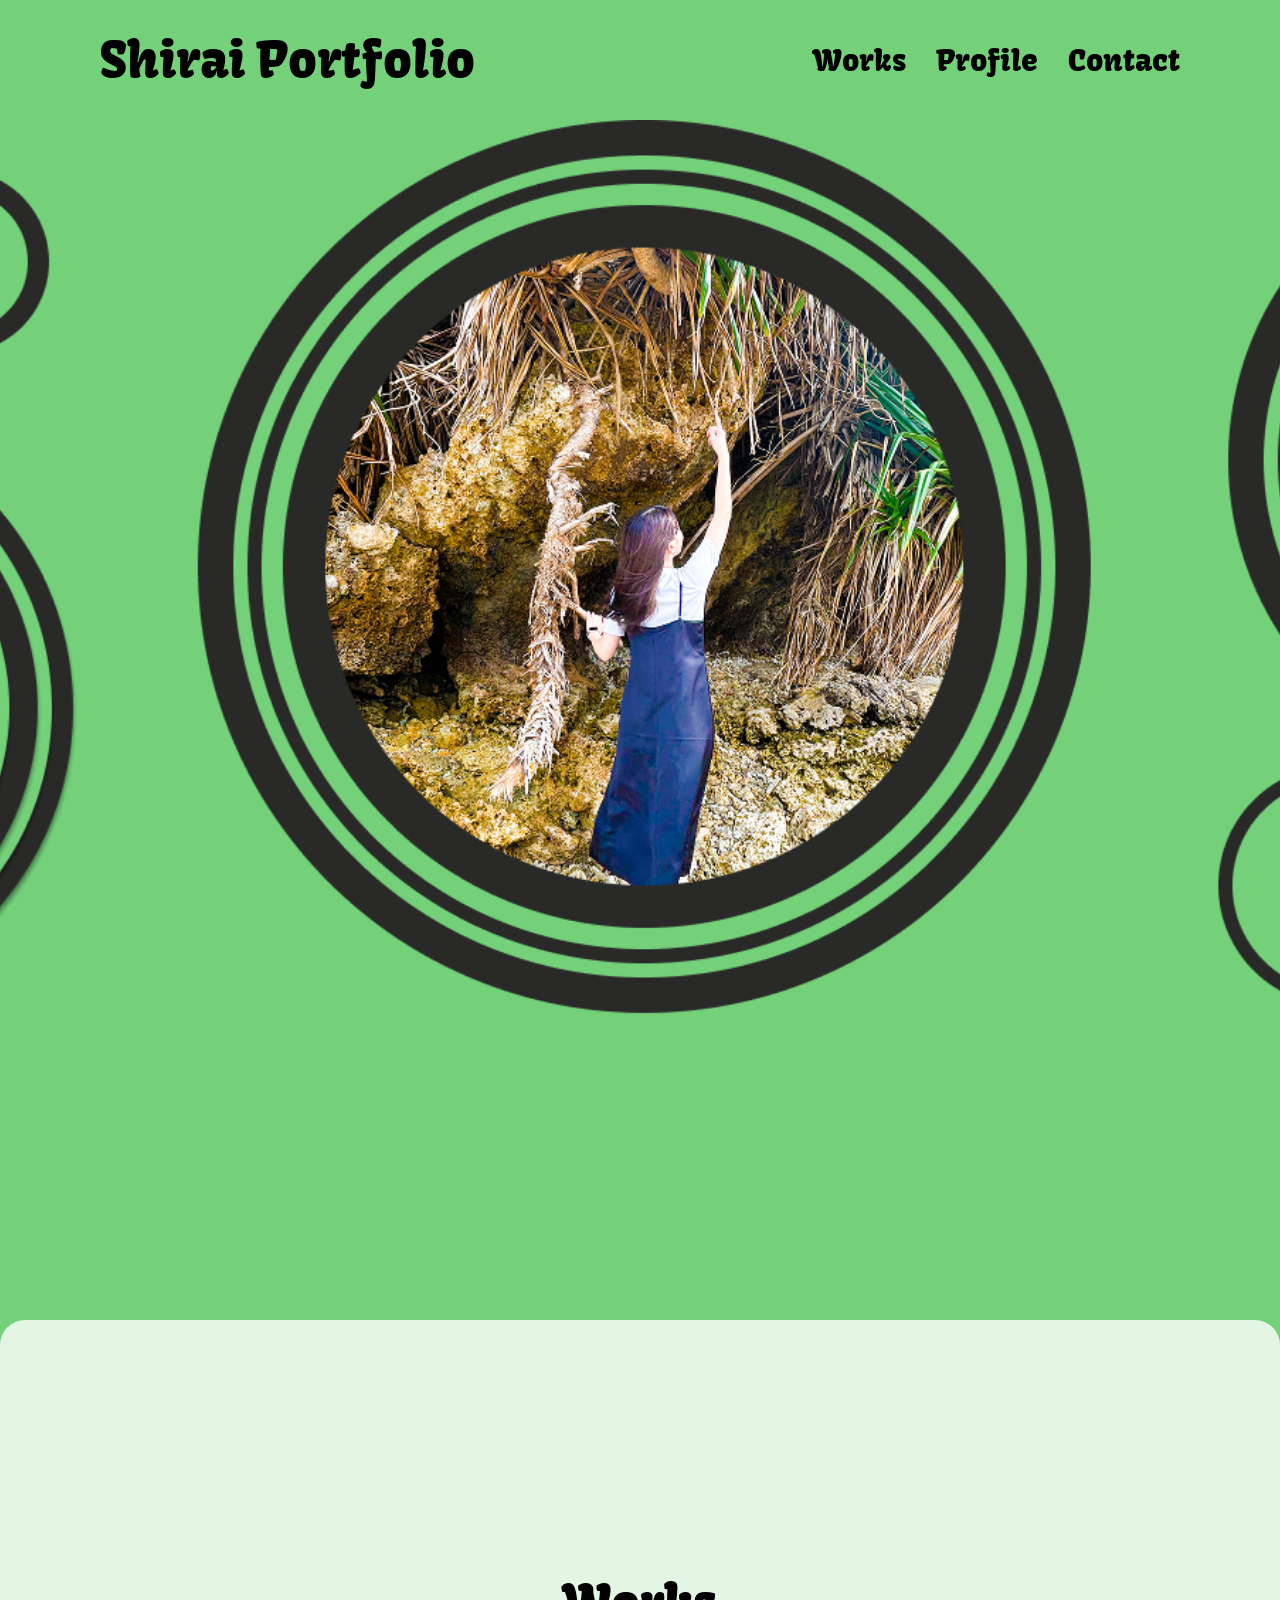
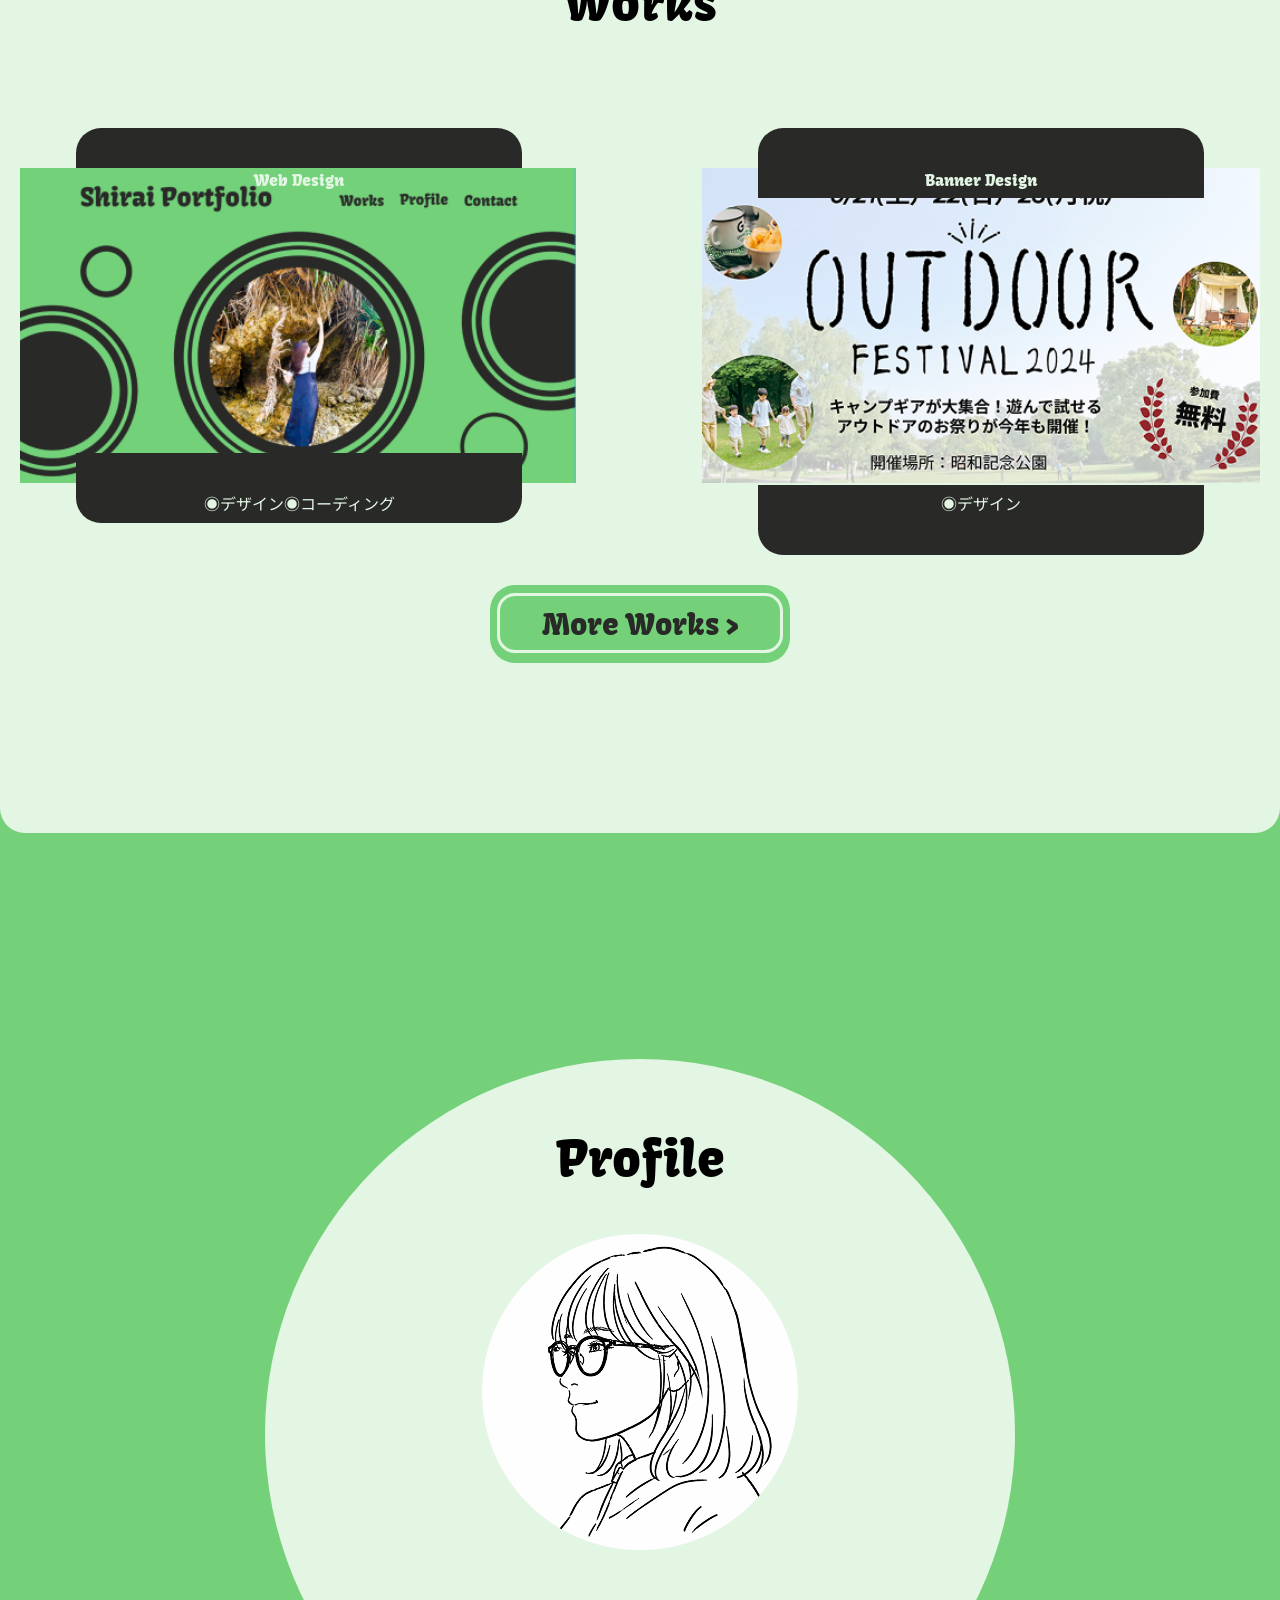
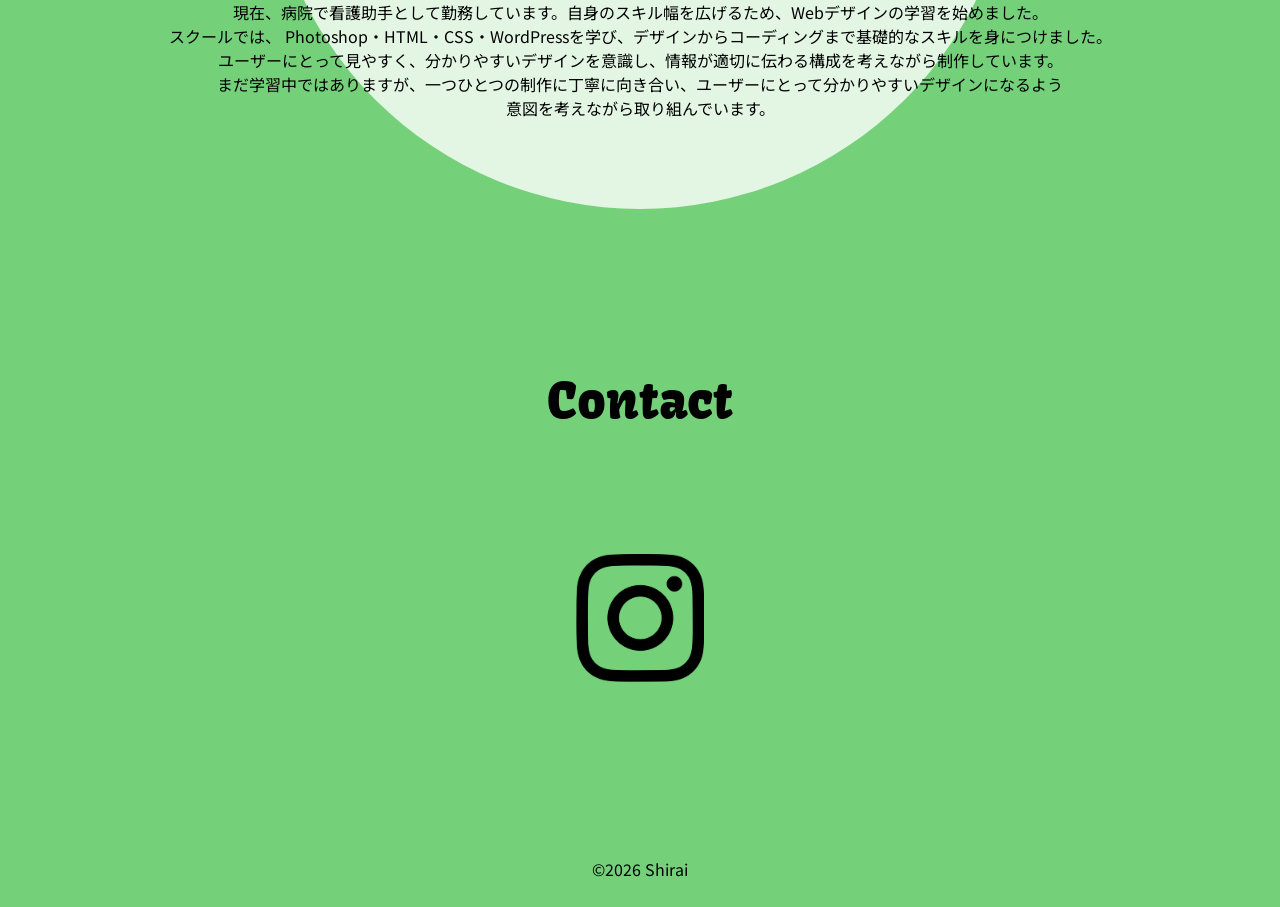
<file: shirai_portfolio/index.html>
<!DOCTYPE html>
<html lang="jp">
<head>
    <meta charset="UTF-8">
    <meta name="viewport" content="width=device-width, initial-scale=1.0">
    <title>Shirai Portfolio</title>
    <meta name="description" content="Shirai の紹介サイトです。">
    <link rel="stylesheet" href="reset.css">
    <link rel="stylesheet" href="style.css">
    <link rel="preconnect" href="https://fonts.googleapis.com">
<link rel="preconnect" href="https://fonts.gstatic.com" crossorigin>
<link href="https://fonts.googleapis.com/css2?family=Kosugi+Maru&family=Noto+Sans+JP:wght@100..900&display=swap" rel="stylesheet">
<link rel="preconnect" href="https://fonts.googleapis.com">
<link rel="preconnect" href="https://fonts.gstatic.com" crossorigin>
<link href="https://fonts.googleapis.com/css2?family=Kavoon&family=Kosugi+Maru&family=Noto+Sans+JP:wght@100..900&display=swap" rel="stylesheet">
</head>
<body>
    <header>
        <div class="header__wrapper inner__wrapper">
          <h1>
            <a href="index.html">Shirai Portfolio</a>
          </h1>
    <nav class="nav">
        <ul>
            <li><a href="#works">Works</a></li>
            <li><a href="#profile">Profile</a></li>
            <li><a href="#contact">Contact</a></li>
        </ul>
    </nav>
        </div>
    </header>
    <main>
     <div class="mv_wrapper"></div>
     <section class="works_bg" id="works">
        <h2 class="fontsize_h2">Works</h2>
         <div class="works_container">
           <div class="works-img__wrapper">
             <h3 class="works_name">Web Design</h3>
             <div class="works_box">
               <img class="works_img" src="image/Works_img01.png" alt="ポートフォリオの画像">
           </div>
                 <p class="works_text">◉デザイン◉コーディング</p>
           </div>
         <div class="works-img__wrapper">
           <h3 class="works_name works_name--second">Banner Design</h3>
           <div class="works_box">
             <img class="banner_img" src="image/Banner_img01(1).png" alt="アウトドアのバナー画像">
               <p class="works_text">◉デザイン</p>
         </div>
        </div>
       </div>
    <div class="button_container">
       <div class="works_button">
         <a href="works.html" class="button">
            More Works >
         </a>
       </div>
    </div>
     </section>
        <section class="profile_color" id="profile">
        <div class="profile_wrapper">
        <h2 class="profile_fontsize">Profile</h2>
        <div class="about_img">
            <img src="image/About_img01.png" alt="プロフィール画像">
        </div>
        <p class="profile_text">現在、病院で看護助手として勤務しています。自身のスキル幅を広げるため、Webデザインの学習を始めました。<br>
スクールでは、 Photoshop・HTML・CSS・WordPressを学び、デザインからコーディングまで基礎的なスキルを身につけました。<br>
ユーザーにとって見やすく、分かりやすいデザインを意識し、情報が適切に伝わる構成を考えながら制作しています。<br>
まだ学習中ではありますが、一つひとつの制作に丁寧に向き合い、ユーザーにとって分かりやすいデザインになるよう<br>
意図を考えながら取り組んでいます。</p>
        </div>
        </section>
    <section id="contact">
      <h2 class="fontsize_h2">Contact</h2>
        <img class="insta_img" src="image/Insta.png" alt="インスタのロゴ">
    </section>
    </main>
    <footer>
        <P class="footer_item">&copy;2026 Shirai</P>
    </footer>
</body>
</html>
</file>
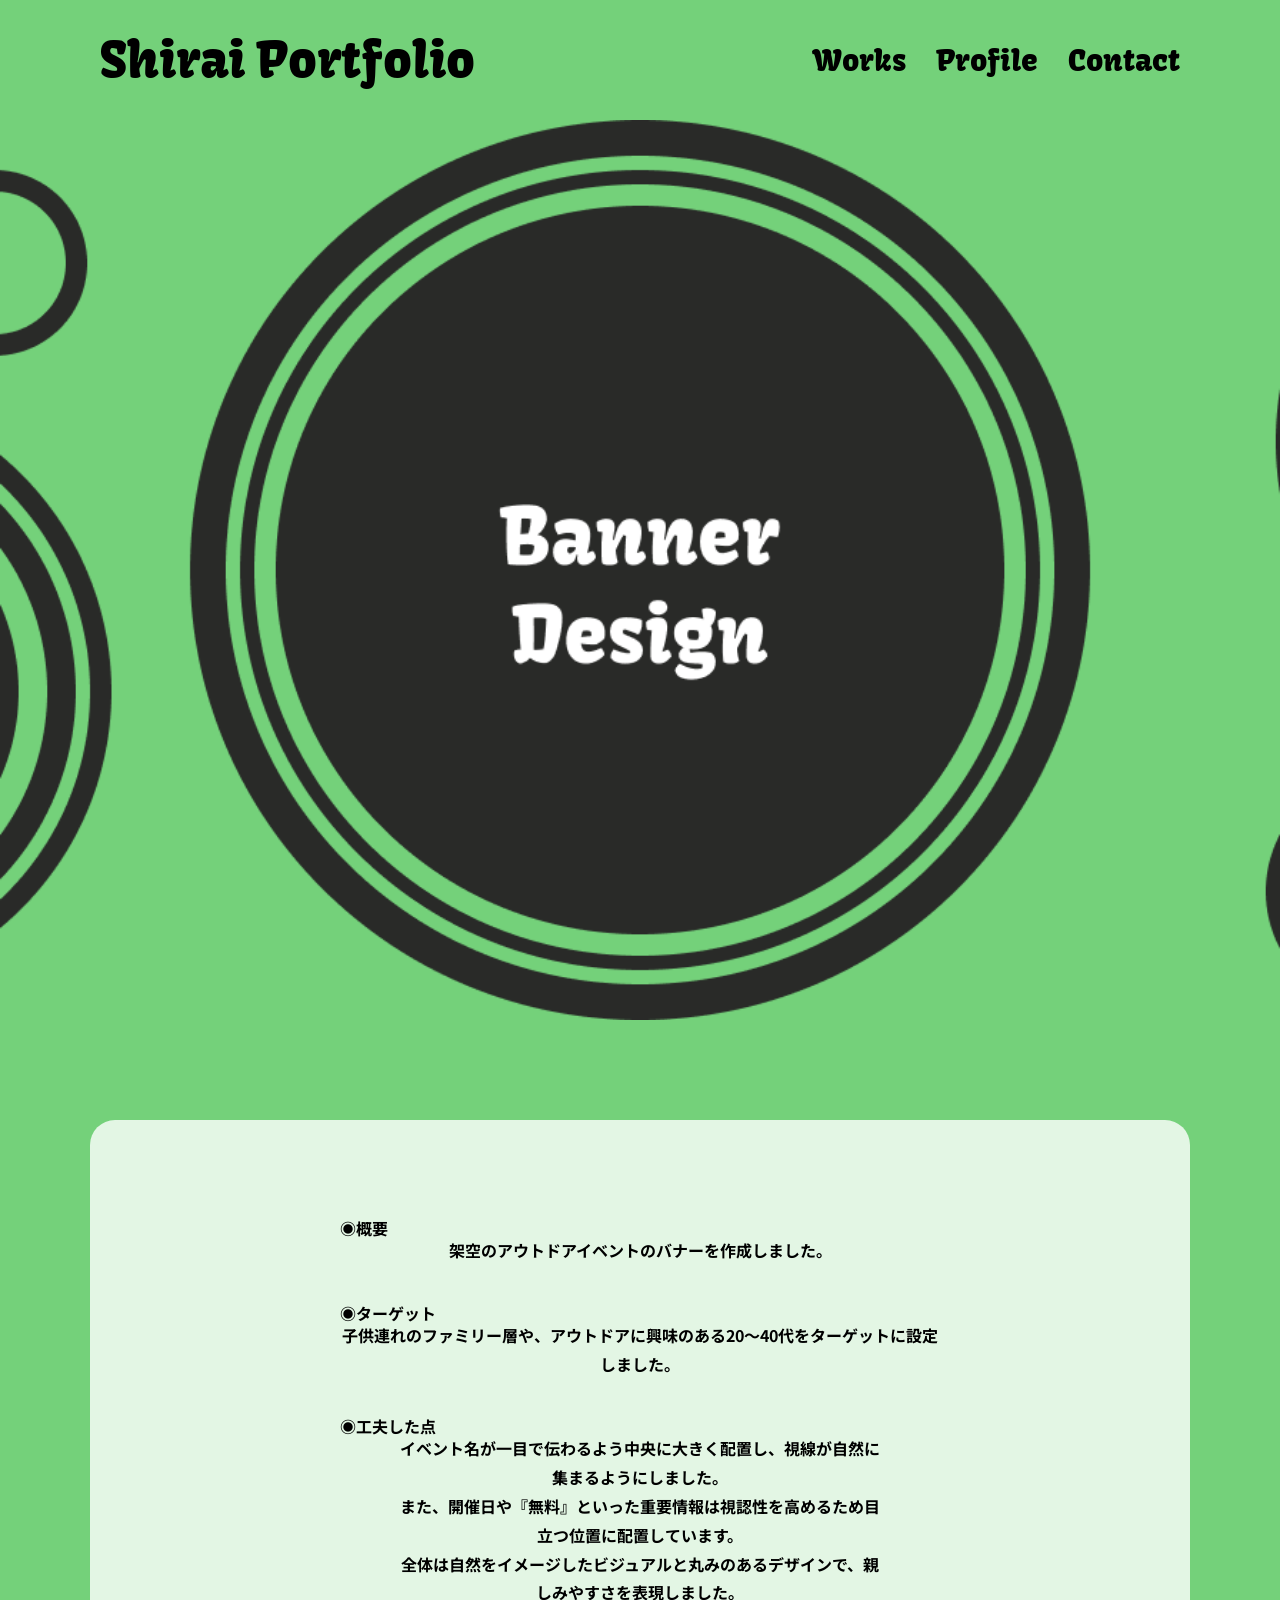
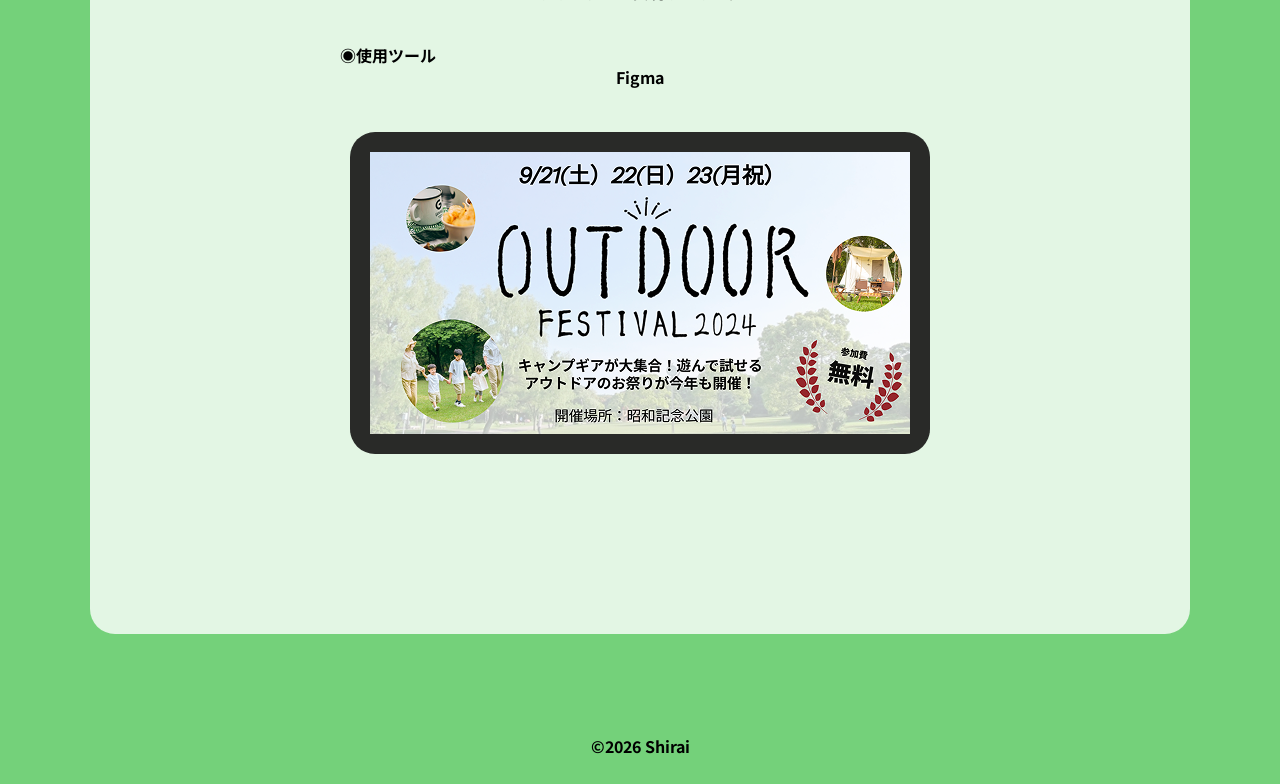
<file: shirai_portfolio/banner_outdoor.html>
<!DOCTYPE html>
<html lang="jp">
<head>
    <meta charset="UTF-8">
    <meta name="viewport" content="width=device-width, initial-scale=1.0">
    <title>Shirai Portfolio</title>
    <meta name="description" content="Shirai の紹介サイトです。">
    <link rel="stylesheet" href="reset.css">
    <link rel="stylesheet" href="style.css">
    <link rel="stylesheet" href="works.css">
    <link rel="stylesheet" href="banner_outdoor.css">
    <link rel="preconnect" href="https://fonts.googleapis.com">
<link rel="preconnect" href="https://fonts.gstatic.com" crossorigin>
<link href="https://fonts.googleapis.com/css2?family=Kosugi+Maru&family=Noto+Sans+JP:wght@100..900&display=swap" rel="stylesheet">
<link rel="preconnect" href="https://fonts.googleapis.com">
<link rel="preconnect" href="https://fonts.gstatic.com" crossorigin>
<link href="https://fonts.googleapis.com/css2?family=Kavoon&family=Kosugi+Maru&family=Noto+Sans+JP:wght@100..900&display=swap" rel="stylesheet">
</head>
<body>
    <header>
        <div class="header__wrapper inner__wrapper">
          <h1>
            <a href="index.html">Shirai Portfolio</a>
          </h1>
    <nav class="nav">
        <ul>
            <li><a href="works.html">Works</a></li>
            <li><a href="#profile">Profile</a></li>
            <li><a href="#contact">Contact</a></li>
        </ul>
    </nav>
        </div>
    </header>
  <main>
    <div class="mv3_wrapper"></div>
<div class="works_outdoor_bg">
<section class="works_detail">
<div class="works_item">
  <h5>◉概要</h5>
     <p>架空のアウトドアイベントのバナーを作成しました。</p>
</div>
<div class="works_item">
  <h5>◉ターゲット</h5>
     <p>子供連れのファミリー層や、アウトドアに興味のある20〜40代をターゲットに設定しました。</p>
</div>
<div class="works_item">
  <h5>◉工夫した点</h5>
     <p>イベント名が一目で伝わるよう中央に大きく配置し、視線が自然に<br>集まるようにしました。<br>
また、開催日や『無料』といった重要情報は視認性を高めるため目<br>立つ位置に配置しています。<br>
全体は自然をイメージしたビジュアルと丸みのあるデザインで、親<br>しみやすさを表現しました。</p>
</div>
<div class="works_item">
  <h5>◉使用ツール</h5>
    <p>Figma</p>
</div>
<div class="outdour_banner">
    <img src="image/Banner _img01.png" alt="アウトドアイベントの画像">
</div>
</section>
</div>
</main>
    <footer>
        <P class="footer_item">&copy;2026 Shirai</P>
    </footer>
</body>
</html>
</file>
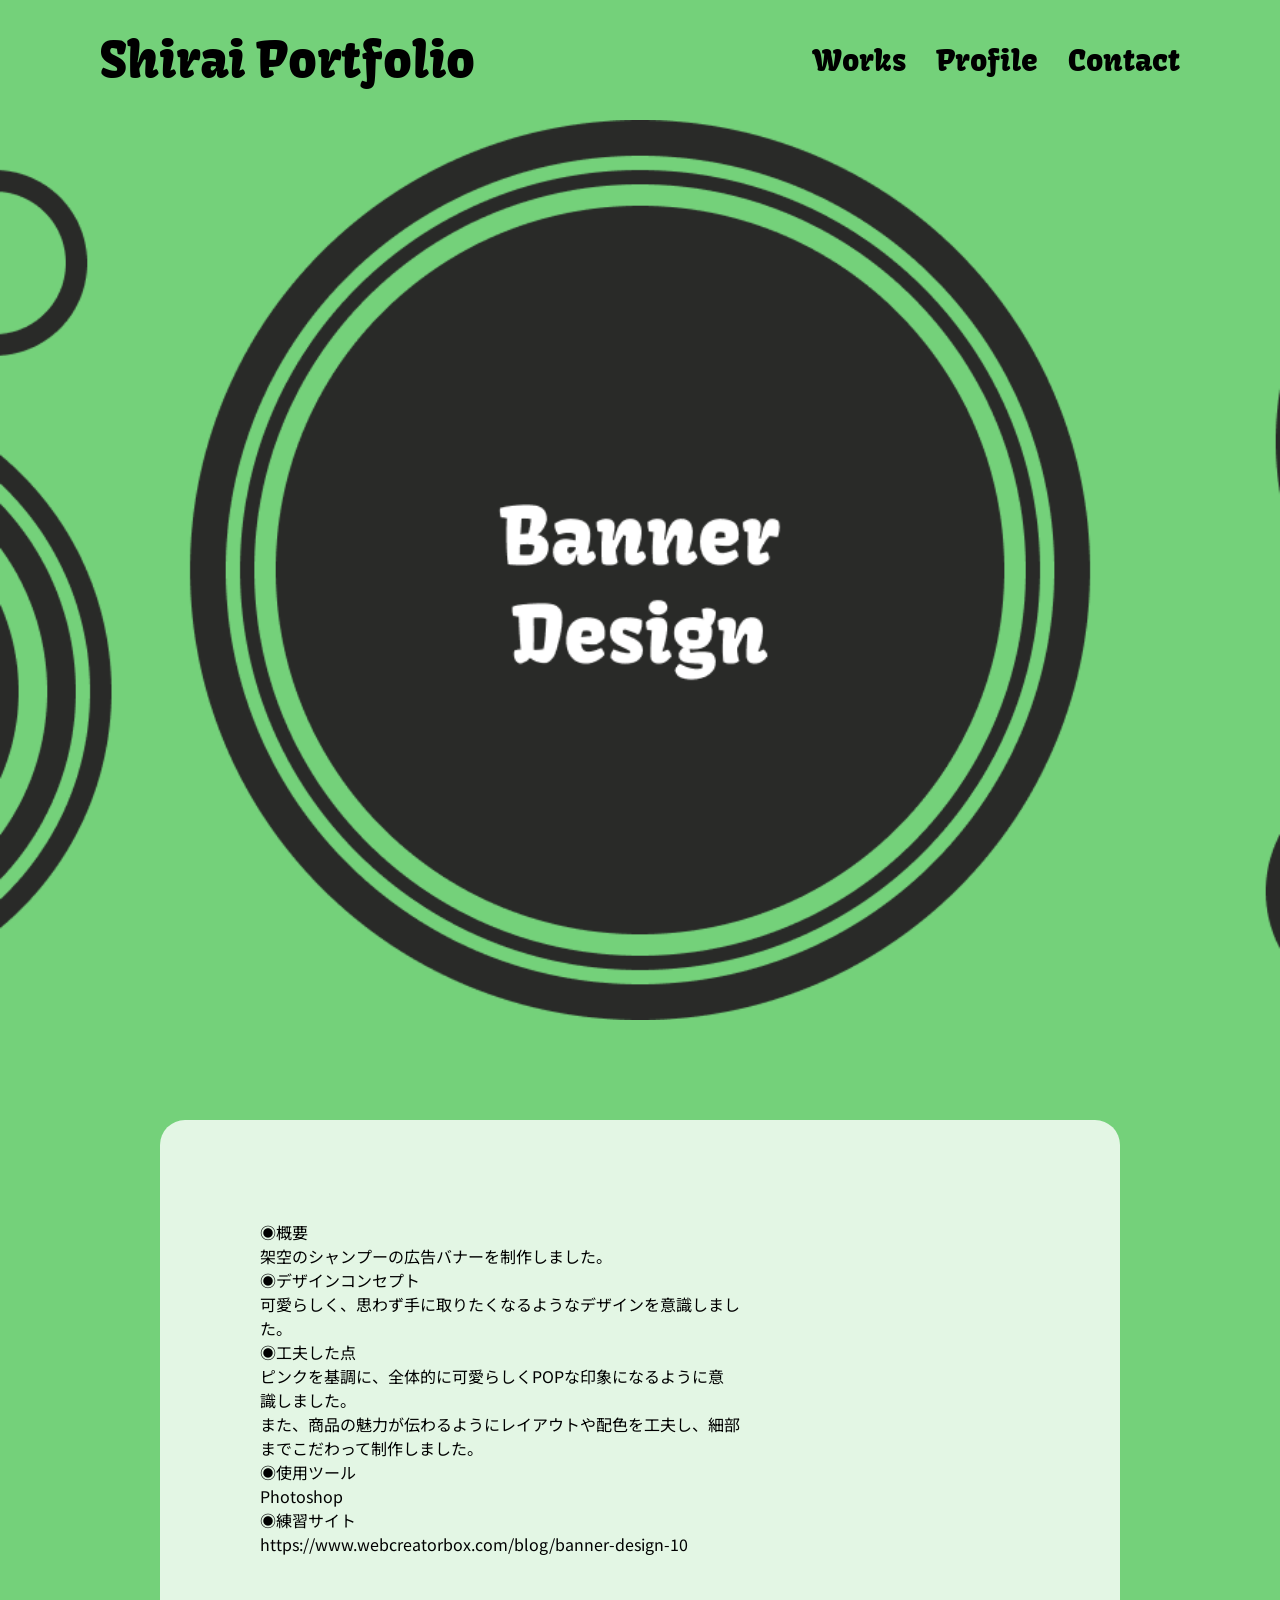
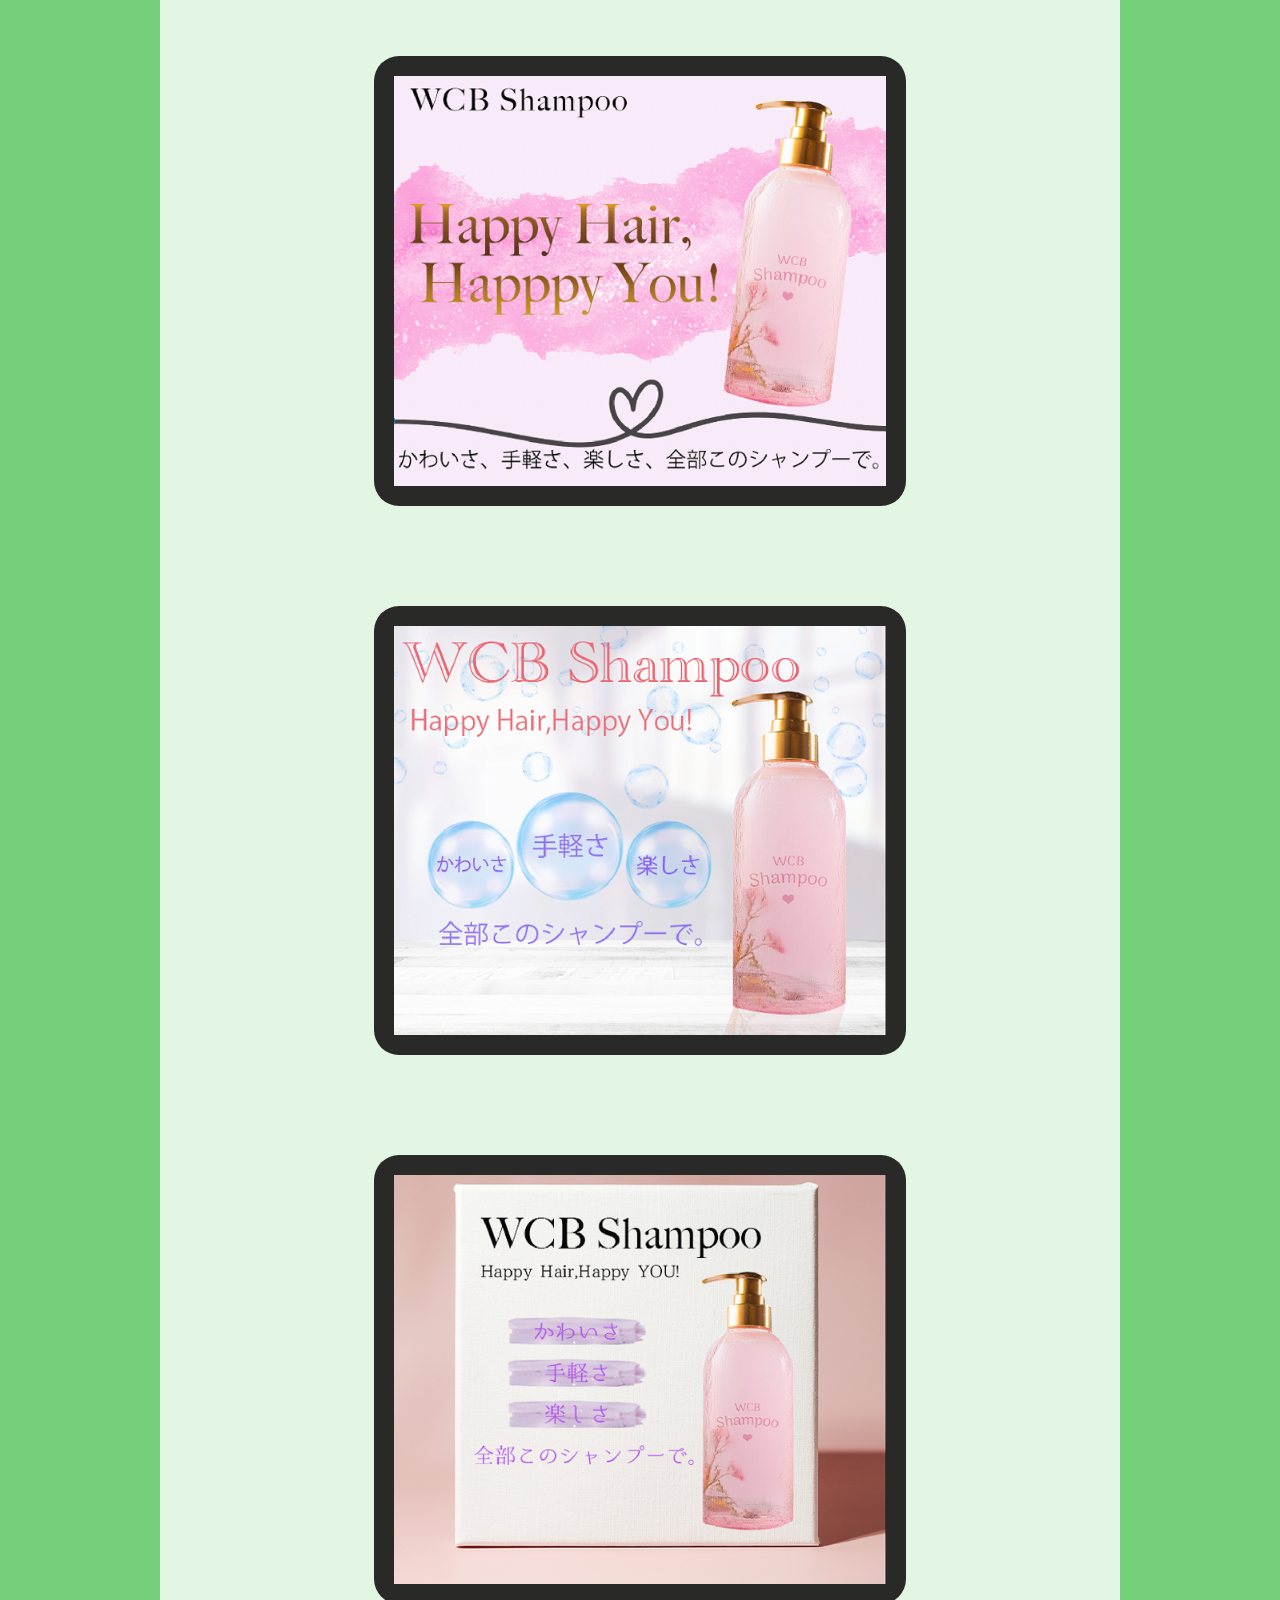
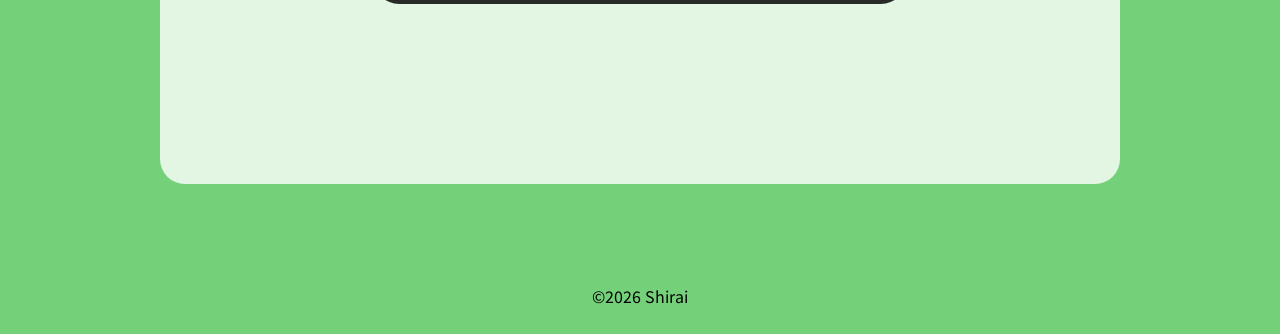
<file: shirai_portfolio/banner_shampoo.html>
<!DOCTYPE html>
<html lang="jp">
<head>
    <meta charset="UTF-8">
    <meta name="viewport" content="width=device-width, initial-scale=1.0">
    <title>Shirai Portfolio</title>
    <meta name="description" content="Shirai の紹介サイトです。">
    <link rel="stylesheet" href="reset.css">
    <link rel="stylesheet" href="style.css">
    <link rel="stylesheet" href="banner_choco.css">
    <link rel="stylesheet" href="banner_shampoo.css">
    <link rel="preconnect" href="https://fonts.googleapis.com">
<link rel="preconnect" href="https://fonts.gstatic.com" crossorigin>
<link href="https://fonts.googleapis.com/css2?family=Kosugi+Maru&family=Noto+Sans+JP:wght@100..900&display=swap" rel="stylesheet">
<link rel="preconnect" href="https://fonts.googleapis.com">
<link rel="preconnect" href="https://fonts.gstatic.com" crossorigin>
<link href="https://fonts.googleapis.com/css2?family=Kavoon&family=Kosugi+Maru&family=Noto+Sans+JP:wght@100..900&display=swap" rel="stylesheet">
</head>
<body>
    <header>
        <div class="header__wrapper inner__wrapper">
          <h1>
            <a href="index.html">Shirai Portfolio</a>
          </h1>
    <nav class="nav">
        <ul>
            <li><a href="works.html">Works</a></li>
            <li><a href="#profile">Profile</a></li>
            <li><a href="#contact">Contact</a></li>
        </ul>
    </nav>
        </div>
    </header>
    <main>
        <div class="mv5_wrapper"></div>
<div class="works_us_bg">
<section class="works_detail">
    <div class="works_item">
        <p>◉︎概要</p>
        <p>架空のシャンプーの広告バナーを制作しました。</p>
        <p>◉デザインコンセプト</p>
        <p>可愛らしく、思わず手に取りたくなるようなデザインを意識しまし<br>た。</p>
        <p>◉工夫した点</p>
        <p>ピンクを基調に、全体的に可愛らしくPOPな印象になるように意<br>識しました。<br>
また、商品の魅力が伝わるようにレイアウトや配色を工夫し、細部<br>までこだわって制作しました。</p> 
        <P>◉使用ツール</P>
        <p>Photoshop</p>  
        <P>◉練習サイト</P>
        <p>https://www.webcreatorbox.com/blog/banner-design-10</p>
    </div>
<div class="banner_choco_box">
    <div class="shampoo_banner_bg">
        <img class="shampoo_img" src="image/banner_03(1).png" alt="シャンプーバナー（１）の画像">
    </div>
    <div class="shampoo_banner_bg">
        <img class="shampoo_img" src="image/banner_03(2).png" alt="シャンプーバナー（2）の画像">
    </div>   
    <div class="shampoo_banner_bg">
        <img class="shampoo_img" src="image/banner_03(3).png" alt="シャンプーバナー（３）の画像">
    </div>
</div>
</section>
</div>
    </main>
    <footer>
        <P class="footer_item">&copy;2026 Shirai</P>
    </footer>
</body>
</html>
</file>
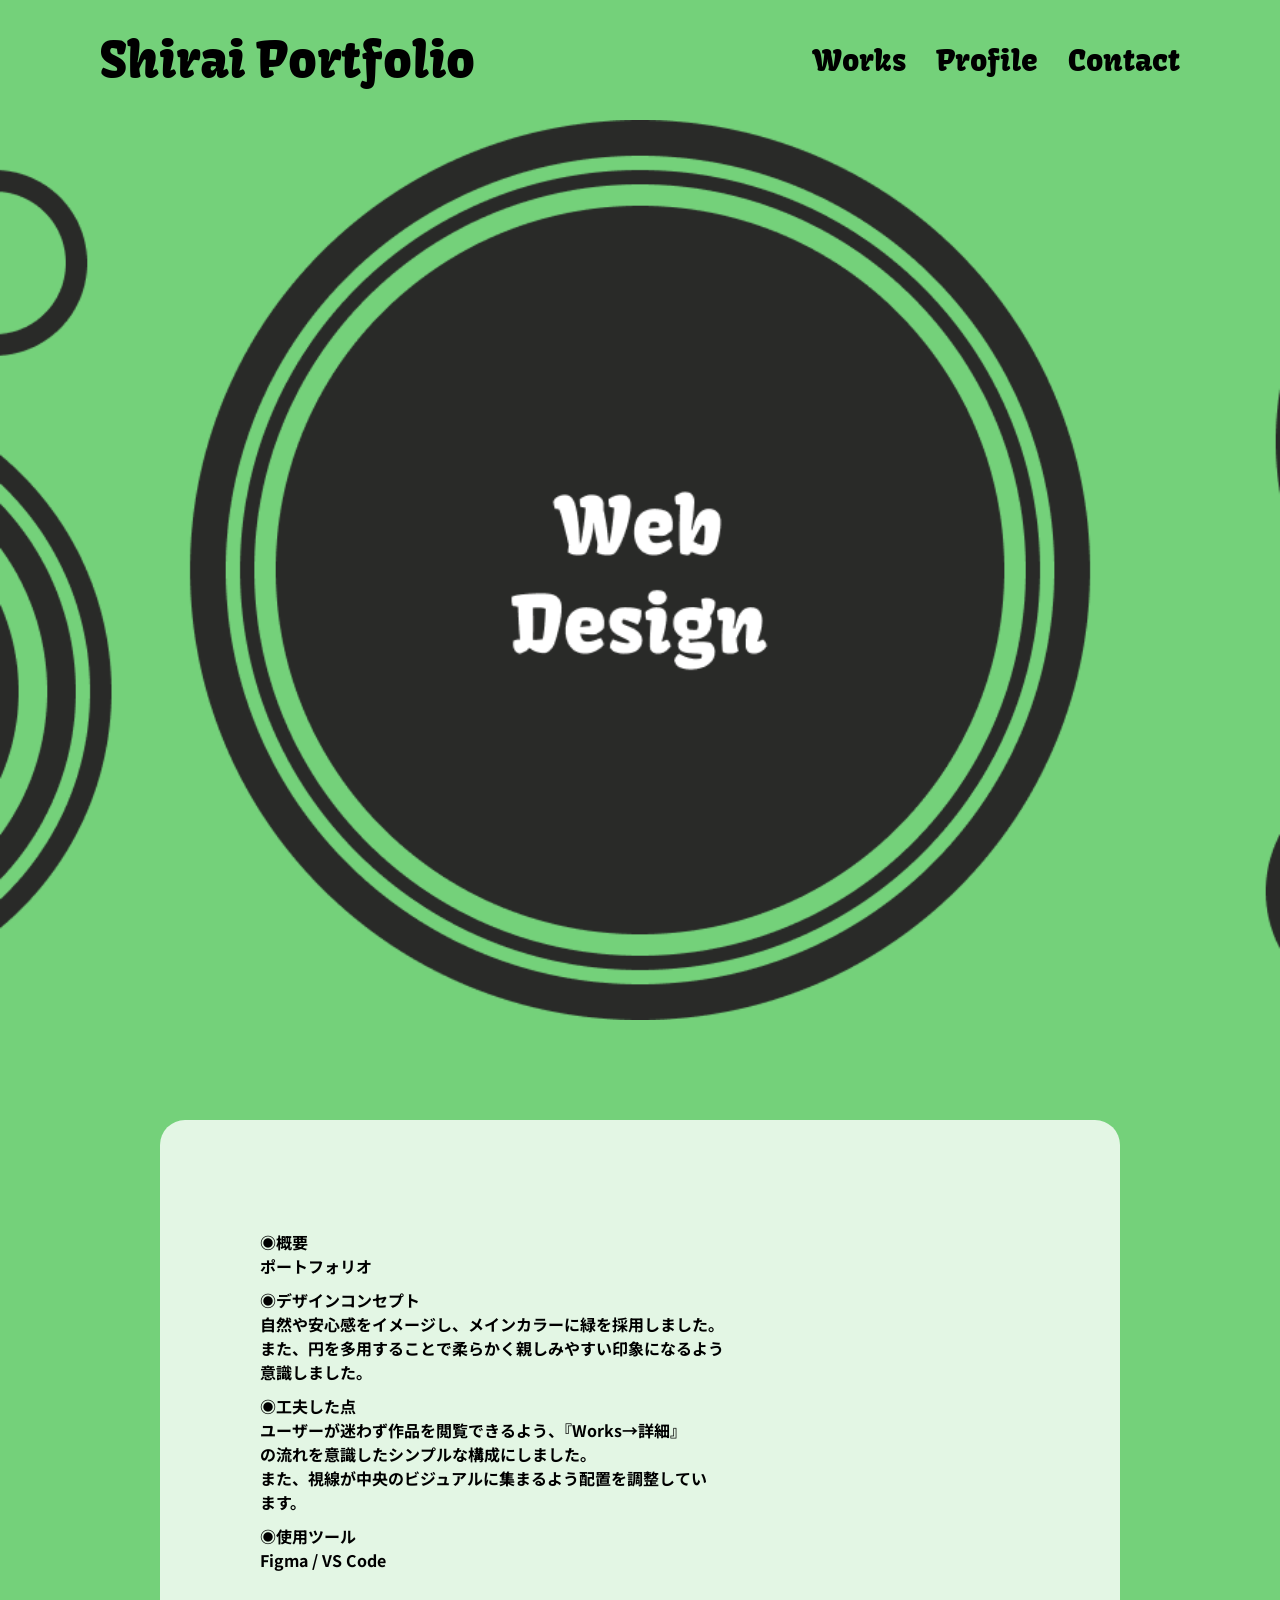
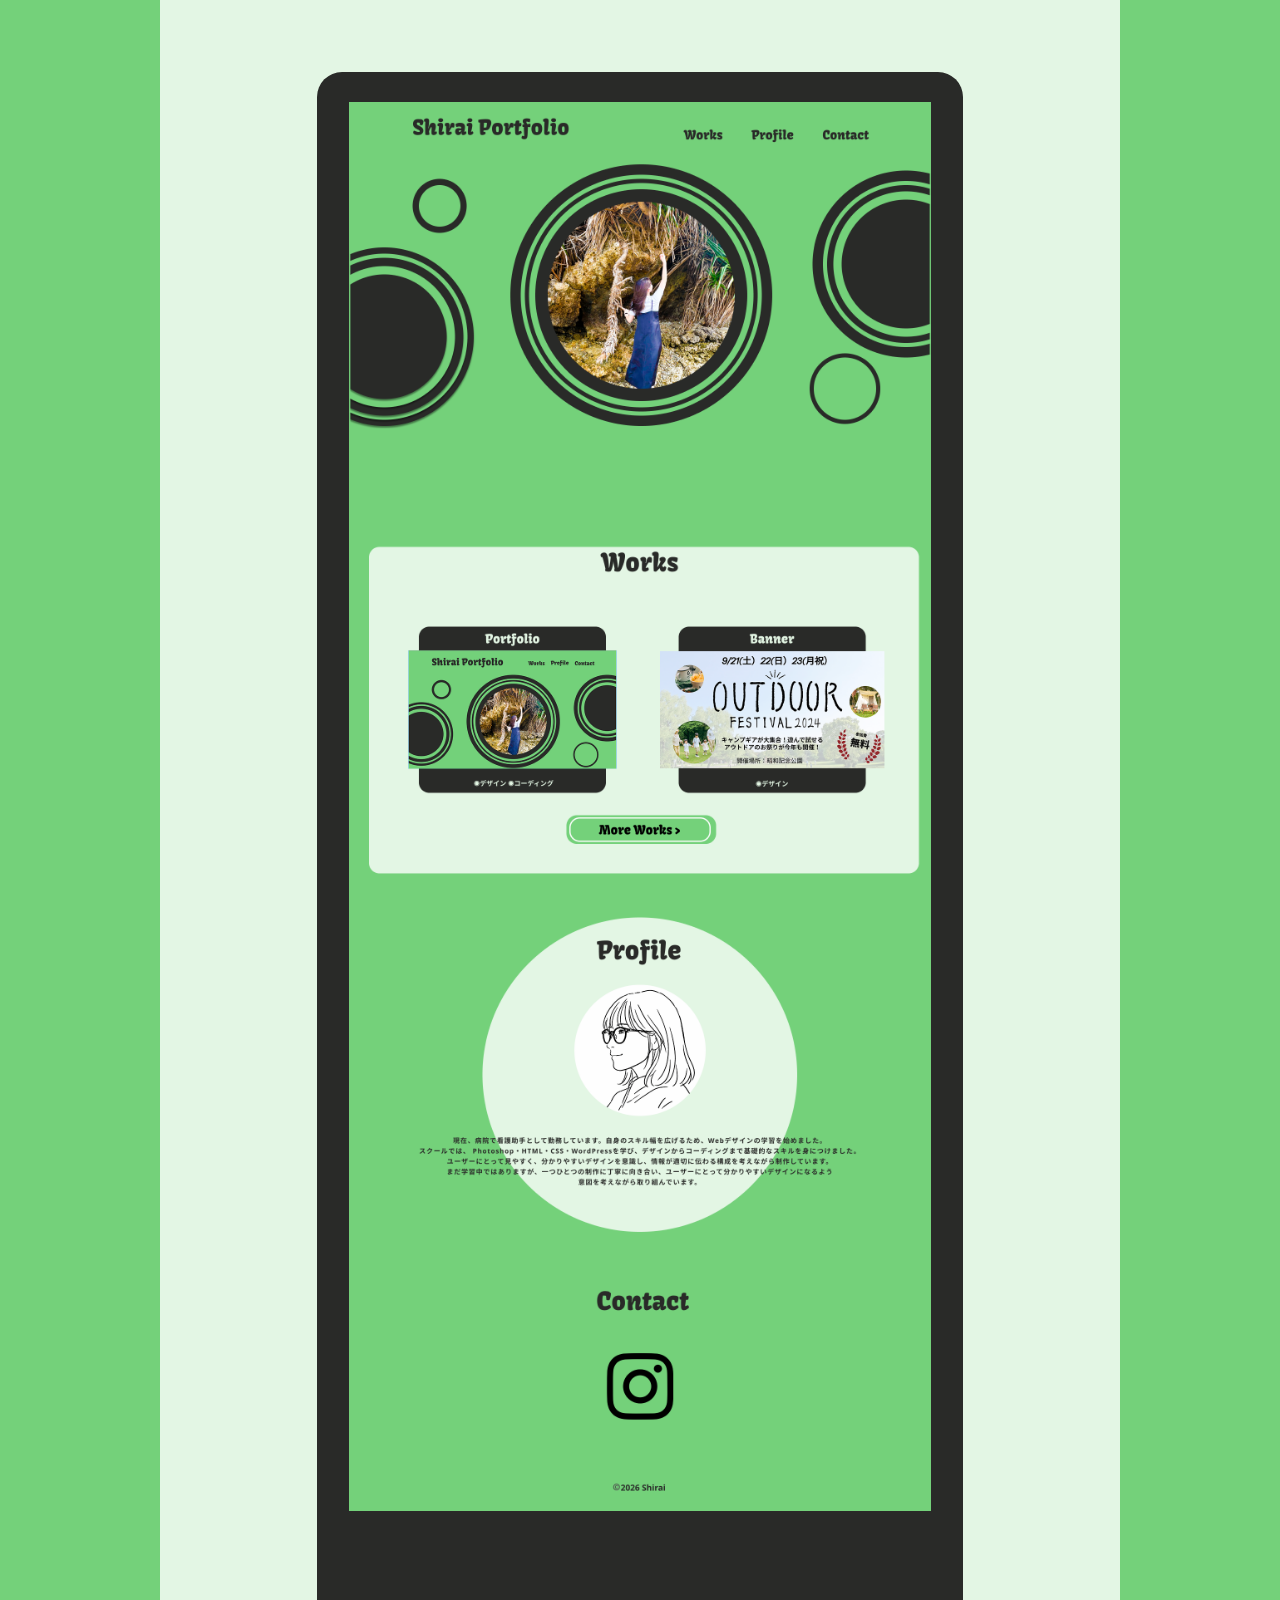
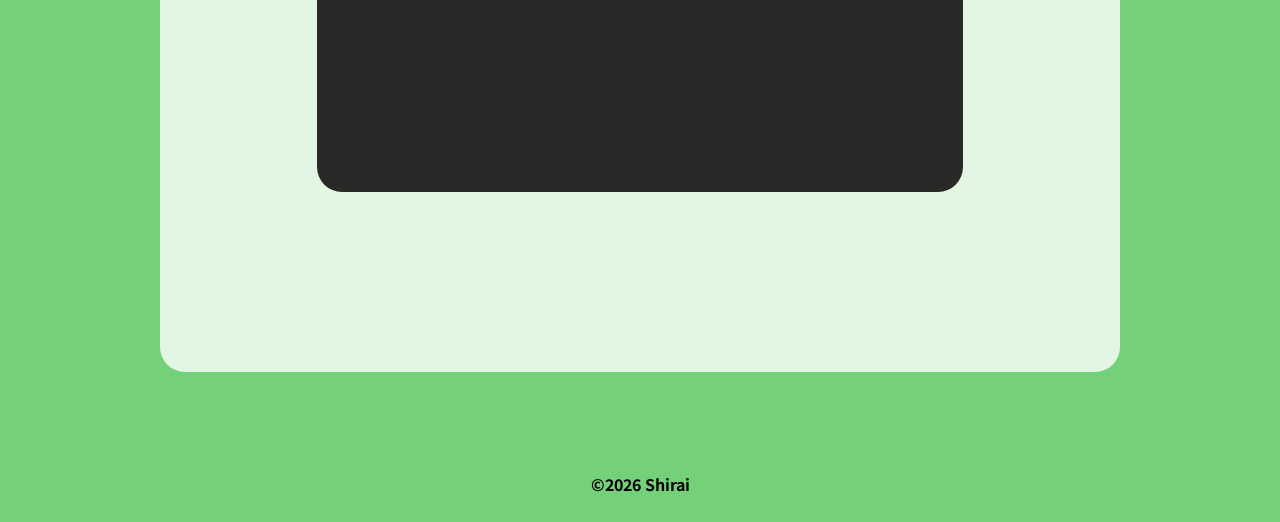
<file: shirai_portfolio/web_portfolio.html>
<!DOCTYPE html>
<html lang="jp">
<head>
    <meta charset="UTF-8">
    <meta name="viewport" content="width=device-width, initial-scale=1.0">
    <title>Shirai Portfolio</title>
    <meta name="description" content="Shirai の紹介サイトです。">
    <link rel="stylesheet" href="reset.css">
    <link rel="stylesheet" href="style.css">
    <link rel="stylesheet" href="banner_outdoor.css">
    <link rel="stylesheet" href="web_su.css">
    <link rel="stylesheet" href="web_portfolio.css">
    <link rel="preconnect" href="https://fonts.googleapis.com">
<link rel="preconnect" href="https://fonts.gstatic.com" crossorigin>
<link href="https://fonts.googleapis.com/css2?family=Kosugi+Maru&family=Noto+Sans+JP:wght@100..900&display=swap" rel="stylesheet">
<link rel="preconnect" href="https://fonts.googleapis.com">
<link rel="preconnect" href="https://fonts.gstatic.com" crossorigin>
<link href="https://fonts.googleapis.com/css2?family=Kavoon&family=Kosugi+Maru&family=Noto+Sans+JP:wght@100..900&display=swap" rel="stylesheet">
</head>
<body>
    <header>
        <div class="header__wrapper inner__wrapper">
          <h1>
            <a href="index.html">Shirai Portfolio</a>
          </h1>
    <nav class="nav">
        <ul>
            <li><a href="works.html">Works</a></li>
            <li><a href="#profile">Profile</a></li>
            <li><a href="#contact">Contact</a></li>
        </ul>
    </nav>
        </div>
    </header>
    <main>
     <div class="mv4_wrapper"></div>
<!-- <div class="works_us_bg"> -->
 <section class="works_pf_bg">
  <div class="web_item">
    <p class="works_font">◉概要</p>
    <p>ポートフォリオ</p>
 <!--  </div>
  <div class="web_item"> -->
    <p class="works_font">◉デザインコンセプト</p>
    <p>自然や安心感をイメージし、メインカラーに緑を採用しました。<br>
       また、円を多用することで柔らかく親しみやすい印象になるよう<br>
       意識しました。</p>
  <!-- <div class="web_item"> -->
    <p class="works_font">◉工夫した点</p>
    <p>ユーザーが迷わず作品を閲覧できるよう、『Works→詳細』<br>
       の流れを意識したシンプルな構成にしました。<br>
       また、視線が中央のビジュアルに集まるよう配置を調整してい<br>
       ます。</p>
 <!--  </div>
  <div class="web_item"> -->
    <p class="works_font">◉使用ツール</p>
    <p>Figma / VS Code</p>
  </div>
 <div class="works_web_bg">
    <img class="portfolio_img" src="image/Works_img_pf.png" alt="ポートフォリオの画像">
  </div>
 </section>
 </main>
    <footer>
        <P class="footer_item">&copy;2026 Shirai</P>
    </footer>
</body>
</html>
</file>
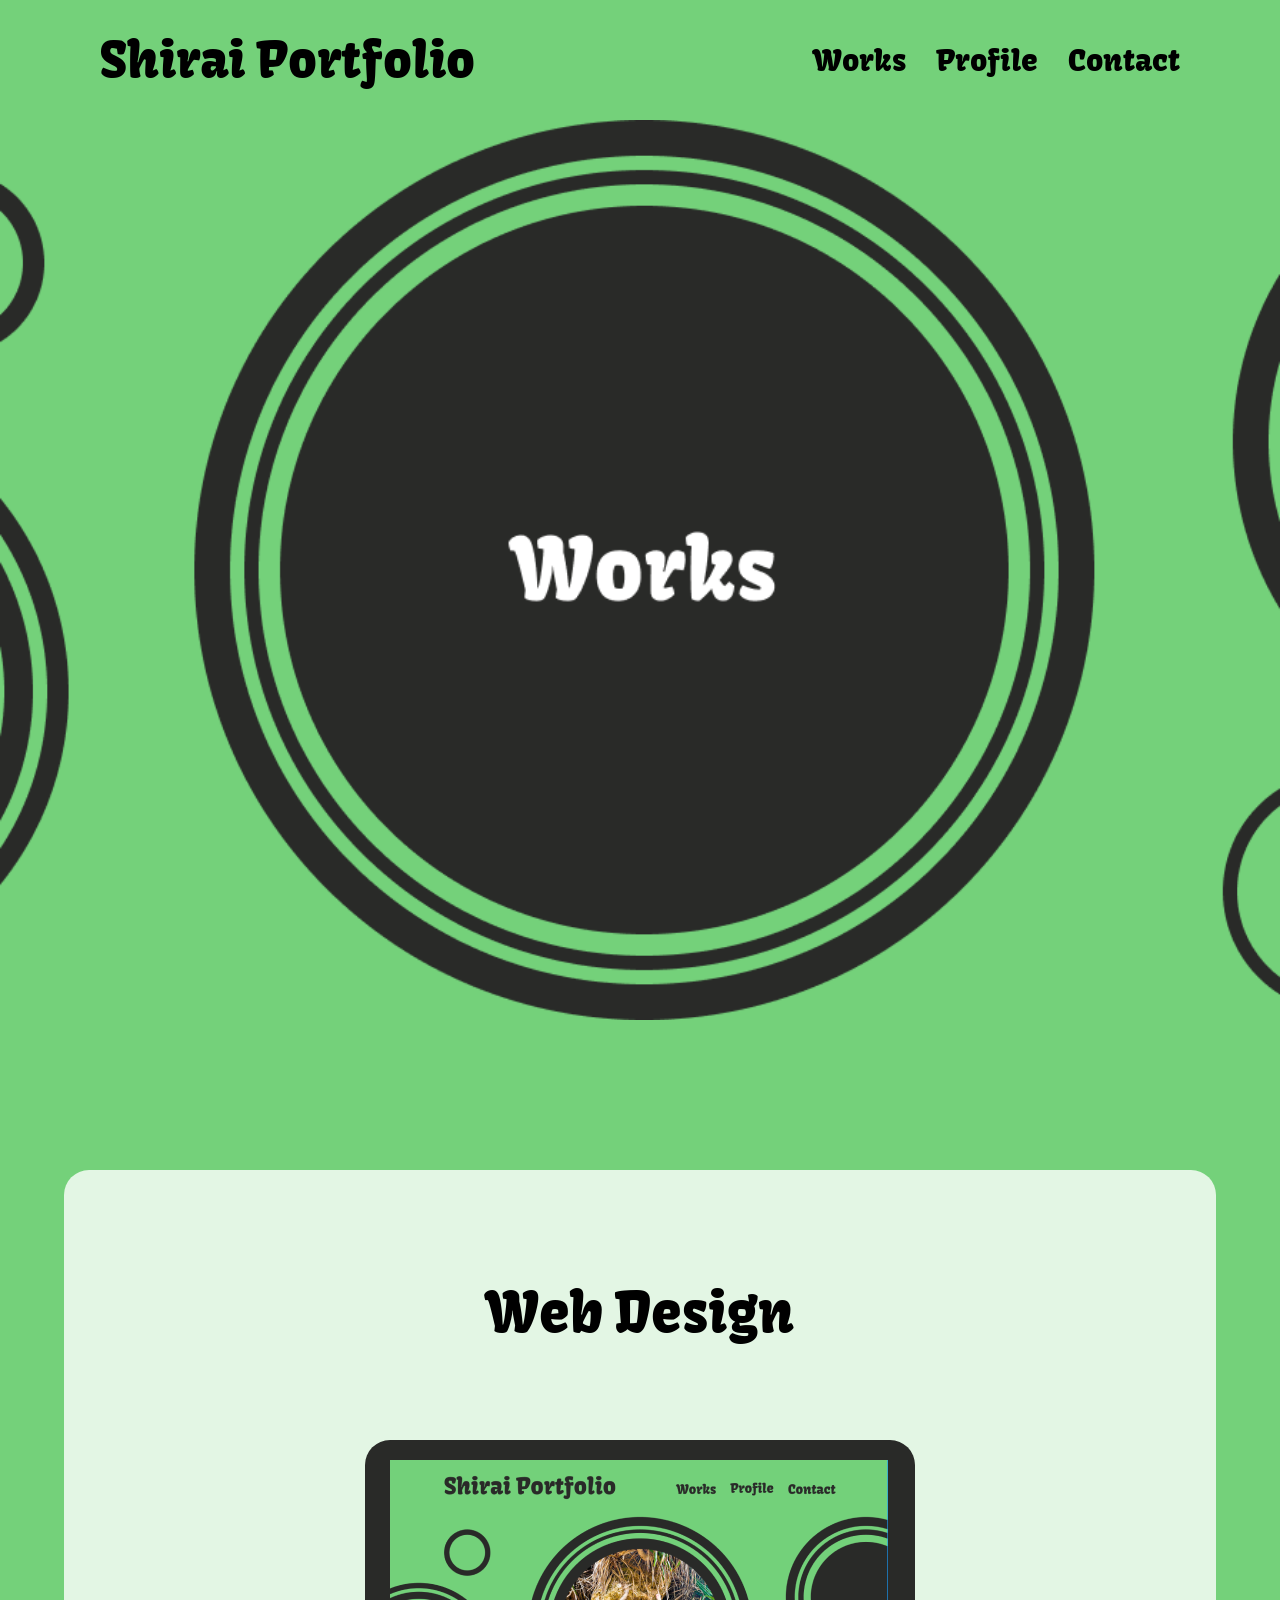
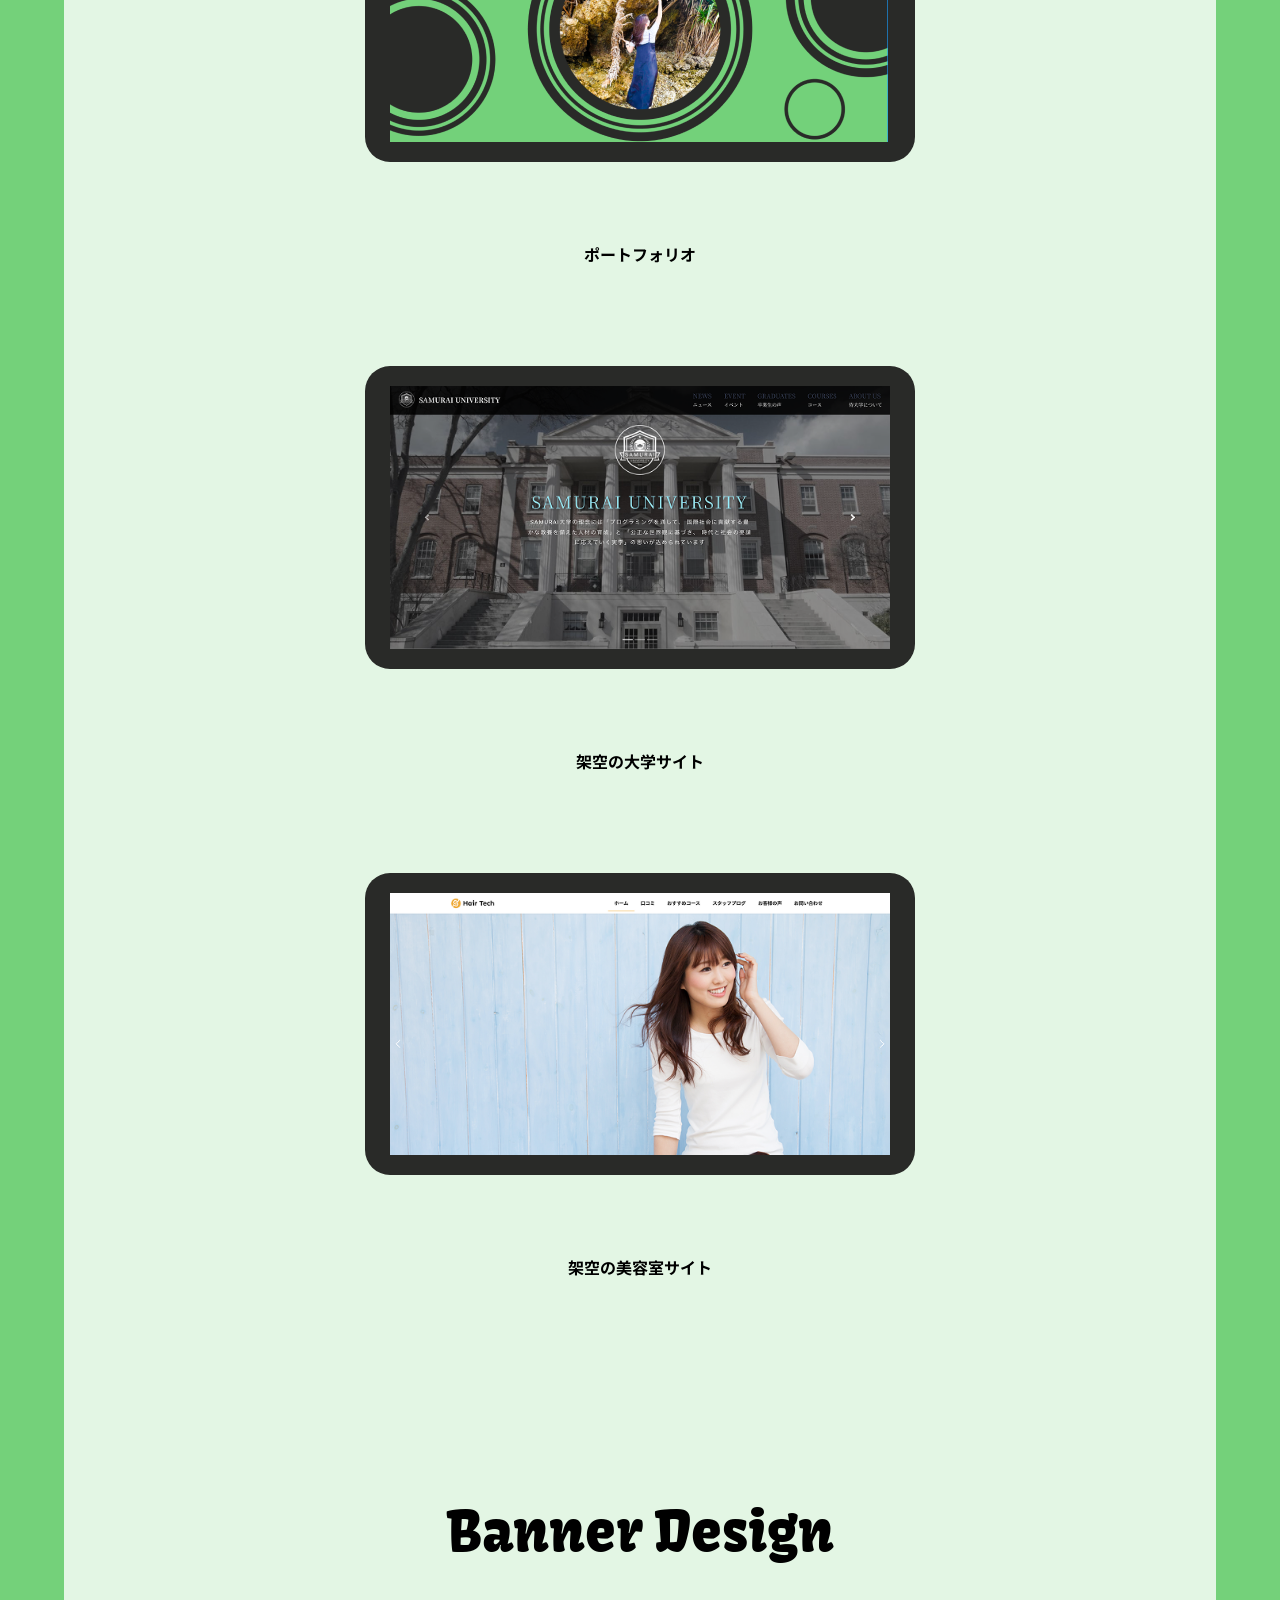
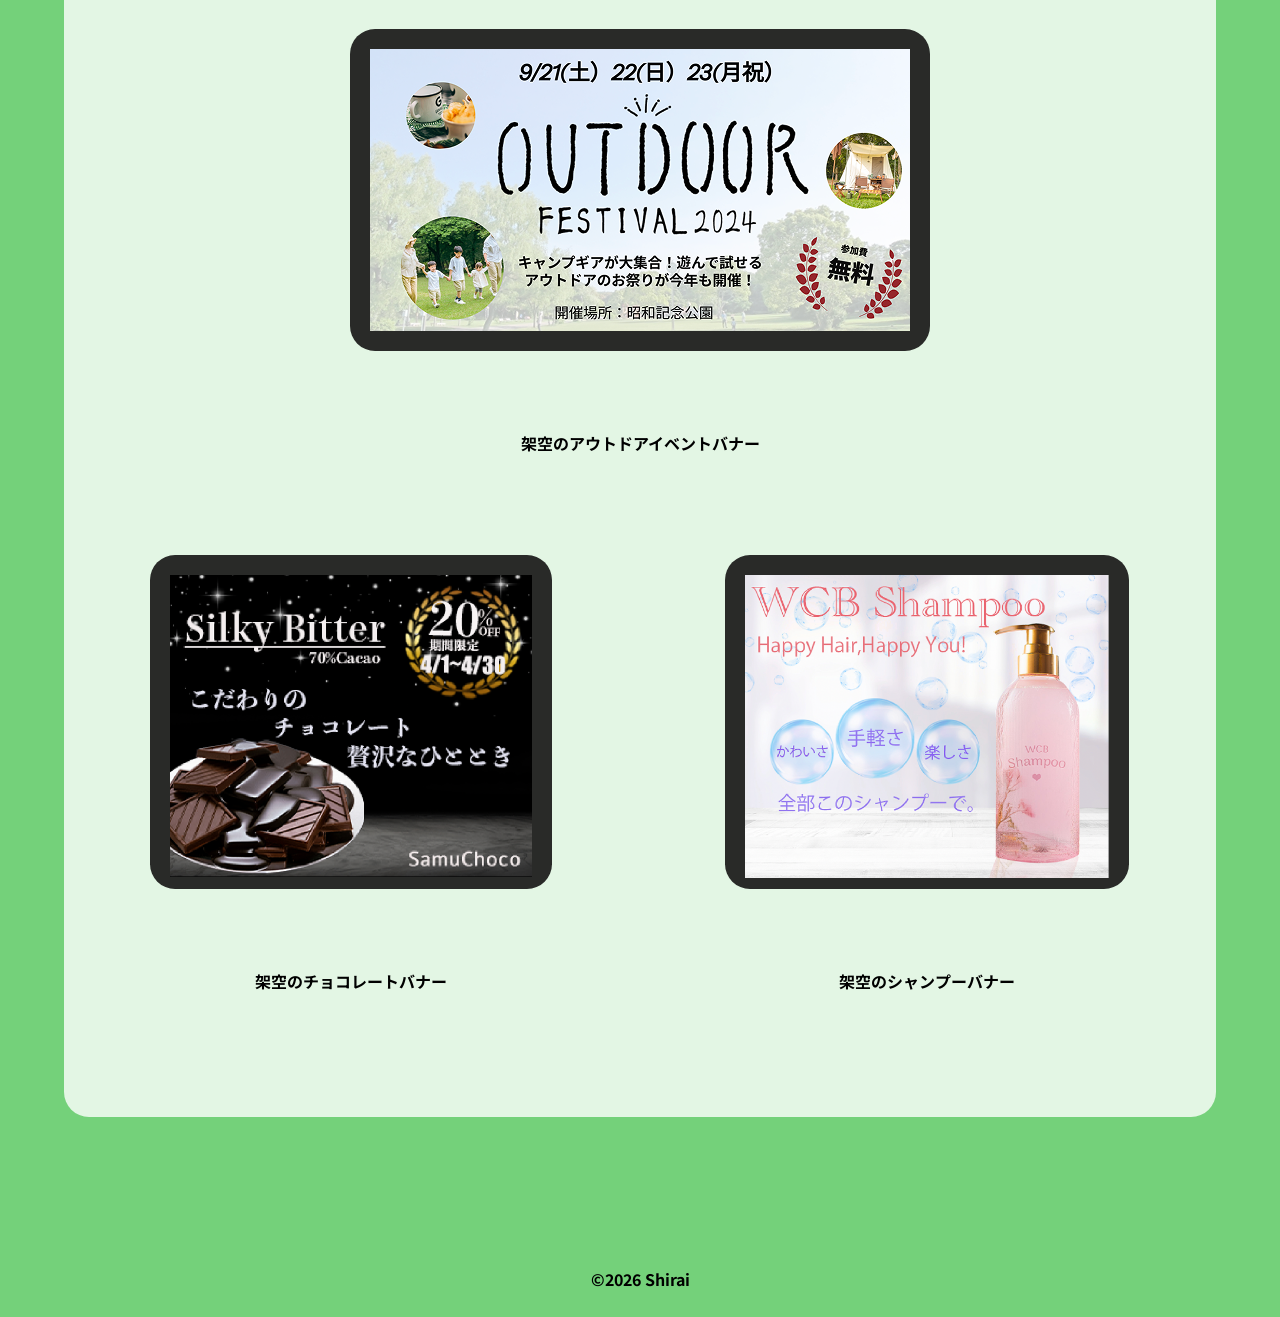
<file: shirai_portfolio/works.html>
<!DOCTYPE html>
<html lang="jp">
<head>
    <meta charset="UTF-8">
    <meta name="viewport" content="width=device-width, initial-scale=1.0">
    <title>Shirai Portfolio</title>
    <meta name="description" content="Shirai の紹介サイトです。">
    <link rel="stylesheet" href="reset.css">
    <link rel="stylesheet" href="style.css">
    <link rel="stylesheet" href="works.css">
    <link rel="preconnect" href="https://fonts.googleapis.com">
<link rel="preconnect" href="https://fonts.gstatic.com" crossorigin>
<link href="https://fonts.googleapis.com/css2?family=Kosugi+Maru&family=Noto+Sans+JP:wght@100..900&display=swap" rel="stylesheet">
<link rel="preconnect" href="https://fonts.googleapis.com">
<link rel="preconnect" href="https://fonts.gstatic.com" crossorigin>
<link href="https://fonts.googleapis.com/css2?family=Kavoon&family=Kosugi+Maru&family=Noto+Sans+JP:wght@100..900&display=swap" rel="stylesheet">
</head>
<body>
    <header>
        <div class="header__wrapper inner__wrapper">
          <h1>
            <a href="index.html">Shirai Portfolio</a>
          </h1>
    <nav class="nav">
        <ul>
            <li><a href="works.html">Works</a></li>
            <li><a href="#profile">Profile</a></li>
            <li><a href="#contact">Contact</a></li>
        </ul>
    </nav>
        </div>
    </header>
  <main>
    <div class="mv2_wrapper"></div>
<section class="works2_container">
    <h2>Web Design</h2>
     <div class="works_web_bg works__web_pf"><a href="web_portfolio.html">
        <img class="Portfolio_size web_img" src="image/Works_img01.png" alt="ポートフォリオの画像"></a>
     </div>
       <p class="works__font">ポートフォリオ</p>
     <div class="works_web_bg"><a href="web_su.html">
        <img class="web_img" src="image/Works_img02.png" alt="大学サイトの画像"></a>
     </div>
       <p>架空の大学サイト</p>
     <div class="works_web_bg"><a href="web_bs.html">
        <img class="web_img" src="image/Works_img03.png" alt="架空の美容室サイトの画像"></a>
     </div>
    <p>架空の美容室サイト</p>
    <h2>Banner Design</h2>
    <div class="outdour_banner"><a href="banner_outdoor.html">
        <img src="image/Banner _img01.png" alt="アウトドアイベントの画像"></a>
    </div>
    <p>架空のアウトドアイベントバナー</p>
   <div class="banner_box">
  <div class="banner_container">
    <div class="banner_web_bg"><a href="banner_choco.html">
        <img class="banner_img_works" src="image/Banner_02(2).png" alt="チョコレートバナー画像"></a>
    </div>
        <p>架空のチョコレートバナー</p>
  </div>
  <div class="banner_container banner_container2">
     <div class="banner_web_bg"><a href="banner_shampoo.html">
        <img class="banner_img_works" src="image/banner_03(2).png" alt="シャンプーバナーの画像"></a>
     </div>
        <p>架空のシャンプーバナー</p>
  </div>
   </div>
</section>
    </main>
    <footer>
        <P class="footer_item">&copy;2026 Shirai</P>
    </footer>
</body>
</html>
</file>
<file: shirai_portfolio/style.css>
body {
    background-color: #74D17A;
    font-family: "Kavoon", serif;
}

section {
    text-align: center;
}

main {
    text-align: center;
}

p {
    font-family: "Noto Sans JP", sans-serif;
    font-size: 16px;
}

.inner__wrapper{
    max-width: 1120px;
    margin: 0 auto;
    padding: 0 20px;
}

.header__wrapper {
    display: flex;
    justify-content: space-between;
    margin: 10px auto;
    align-items: center;
    height: 100px;
}

ul {
    display: flex;
    gap: 30px;
    /* margin-right: 200px; */
}

li {
    font-size: 30px;
}

h1 {
    font-size: 50px;
    white-space: nowrap;
}

.mv_wrapper {
    background-image: url(image/MV.png);
    background-repeat: no-repeat;
    background-size: cover;
    background-position: center;
    width: 100%;
    height: 100vh;
   /*  padding-top: 120px; */
   aspect-ratio: 16 / 9;
}

.works_container {
   display: flex; 
   justify-content: center; 
   gap: 10%;
}

.works-img__wrapper {
    width: 50%;
}


.works_box,.works_banner_box {
  position: relative;
  margin-top: -20px;
}

.works_box::before{
  position: absolute;
  content: "";
  width: 80%;
  height: 70px;
  background-color: #292A28;
  top: -40px;
  left: 0;
  right: 0;
  margin: 0 auto;
  border-radius: 25px 25px 0 0;
}

.works_box::after {
    position: absolute;
    content: "";
    width: 80%;
    height: 70px;
    background-color: #292A28;
    bottom: -40px;
    left: 0;
    right: 0;
    margin: 0 auto;
    border-radius: 0 0 25px 25px;
   /*  z-index: 1; */
}

.works_box::before {
  position: absolute;
  content: "";
  width: 80%;
  height: 70px;
  background-color: #292A28;
  top: -40px;
  left: 0;
  right: 0;
  margin: 0 auto;
  border-radius: 25px 25px 0 0;
}

.works_banner_box::after {
    position: absolute;
    content: "";
    width: 80%;
    height: 70px;
    background-color: #292A28;
    bottom: -40px;
    left: 0;
    right: 0;
    margin: 0 auto;
    border-radius: 0 0 25px 25px;
}

.works_name {
   text-align: center;
   padding: 20px 0 0;
   position: relative;
   z-index: 10;
}

/* .works_name--second{
   padding: 20px 0 20px;
} */

.works_img {
    width: 100%;
    height: auto;
    position: relative;
    /* z-index: 10; */
}

.works_name {
    color: #E3F6E4;
}

.works_text {
    color: #E3F6E4;
    position: relative;
    z-index: 20;
    margin-top: 8px;
    text-align: center;
}

.banner_img {
    width: 100%;
    height: auto;
    /* position: relative;
    z-index: 10;  
    margin-top: -2%; */
}

.works_bg {
    background-color: #E3F6E4;
    border-radius: 25px;
    max-width: 1323px;
    margin: 300px auto 120px auto;
    padding: 10px 20px 100px;
}

.works_button {

    text-align: center;
}

.button {
    background-color: #74D17A;
    width: 300px;
    /* height: 70px; */
    /* line-height: 70px; */
    border-radius: 25px;
    /* margin: 50px auto; */
    text-align: center;
    padding: 20px 0;
    font-size: 30px;
    position: relative;
    color: #292A28;
    margin: 70px;
}

.button::before {
    position: absolute;
    content: "";
    border: 3px solid #E3F6E4;
    border-radius: 18px;
    width: 286px;
    height: 60px;
    top: 8px;
    left: 0;
    right: 0;
    margin: 0 auto;
}

.button:hover {
    background-color: #292A28;
    color: #E3F6E4;
    transition: 0.3s;
}

/* .works_button2 {
    border: 3px solid #E3F6E4;
    border-radius: 25px;
    width:290px;
    height: 60px;
}
 */
.works--box_bg {
    background-color: #292A28;
    width: 100%;
    border-radius: 25px;
}



/* .portfolio_bg {
    background-color: #292A28;
    width: 350px;
    height: 300px;
    border-radius: 25px;
} */

/* .banner_bg {
    background-color: #292A28;
    width: 350px;
    height: 300px;
    border-radius: 25px;
} */

.fontsize_h2 {
    font-size: 50px;
    text-align: center;
    padding: 20% 0 10% 0; 
}

h4 {
    text-align: center;
    padding: 50px 0;
    font-size: 30px;

}

.profile_fontsize {
    font-size: 50px;
    text-align: center;
    margin: 100px auto 0 auto;
    z-index: 1;
    position: relative;
}

.profile_text {
    text-align: center;
    position: relative;
}

.about_img img{
    position: relative;
}

.about_img {
    text-align: center;
    width: 40%;
    margin: 50px 0;
    /* padding-bottom: 100px; */
}

.about_img {
    width: 100%;
    position: relative;
}

.about_img::before{
    position: absolute;
    content: "";
     background-color: #E3F6E4;
    border-radius: 50%;
    width: 750px;
    height: 750px;
    top: -175px;
    left: 0;
    right: 0;
    margin: 0 auto;
    z-index: 0;
}

.insta_img {
    text-align: center;
    width: 10%;
    margin-bottom: 150px;
}

.profile_wrapper {
    max-width: 1200px;
    margin: 0 auto;
}

.profile_color {
   /*  max-width: 1200px;
    background-color: #E3F6E4;
    border-radius: 50%;
    width: 750px;
    height: 750px; */
    margin: 200px auto 0 auto; 
    padding-top: 1px;
}

.footer_item {
   max-width: 1400px;
   margin: 2% auto;
   text-align: center;
   
}

p {
    margin: 0;
}

@media screen and (max-width: 767px){
    
    body {
        overflow-x: hidden;
    }
    
    .header__wrapper {
        flex-direction: column;
        text-align: center;
        padding: 20px;
    }

    .fontsize_h2 {
        padding: 100px 0;
    }

    h1 {
        font-size: 45px;
        margin-left: 0;
        margin-bottom: 2%;
    }

    nav ul {
        justify-content: center;
        gap: 20px;
        margin-right: 0;
    }
    ul {
        font-size: 20px;
    }
    
    .mv_wrapper {
        margin-top: 50px;
    }

    .works_container {
        display: inline;
    }

    .works_bg {
        margin: 30% auto 35% auto;
    }

    .works_img,
    .banner_img {
        width: 100%;
        margin: 9px auto;
        display: block;
    }

    .works_img {
        margin-top: 5%;
    }

    .works_box {
        padding-bottom: 10px;
    }

    .works-img__wrapper {
        width: 100%;
        text-align: center;
        position: relative;
        z-index: 10;
        margin-bottom: 30%;
        height: 300px;
    }

    .works_box::before {
        top: -20px;
        height: 70px;
    } 

    .works_box::after {
        position: absolute;
        z-index: -1;
    }

    .works_name {
        font-size: 20px;
    }

    .works_text {
        position: absolute;
        z-index: 10;
        font-weight: bold;
        left: 50%;
        transform: translateX(-50%);
        bottom: 35px;
        font-size: 12px;
        
    }

    .works_name {
        padding: 10px;
    }

    .works_box::after {
        height: 70px;
    }

    .works_button {
        margin-top: 25%;
    }

    .banner_img {
        position: relative;
        z-index: 10;
        padding-top: 10px;
    }

    .profile_text {
       font-size: 12px; 
       width: 70%;
       margin: 0 auto;

    }

    .profile_color {
        width: 200%;
        height: 200%;
        margin: auto;
        overflow: hidden;
        border-radius: 50%;
    }


}
</file>
<file: shirai_portfolio/works.css>
.mv2_wrapper {
    background-image: url(image/MV2.png);
    background-repeat: no-repeat;
    background-size: cover;
    background-position: center;
    width: 100%;
    height: 100vh;
   /*  padding-top: 120px; */
   aspect-ratio: 16 / 9;
}

.works2_container {
    background-color: #E3F6E4;
    border-radius: 25px;
    width: 90%;
    margin: 150px auto;
    /* text-align: center; */
}

.works__web_pf {
    height: 90%;
}

.works_web_bg {
    background-color: #292A28;
    border-radius: 25px;
    width: 550px;
    height: auto;
    text-align: center;
    margin: 100px auto 80px auto;
}


.Portfolio_size {
    text-align: center;
}

.web_img {
    width: 530px;
    height: auto;
    padding: 20px 15px ;
}

.works__font {
    text-align: center;
}

/* .works3_container {
    margin: ;
} */

.outdour_banner {
    background-color: #292A28;
    border-radius: 25px;
    width: 580px;
    height: auto;
    margin: 0px auto 80px auto;
    padding: 20px;
} 

.banner_container {
    margin-bottom: 10%;
}

.banner_box {
    display: flex;
    /* margin: 0 auto; */
}



.banner_web_bg {
    background-color: #292A28;
    border-radius: 25px;
    width: 70%;
    height: 61%;
    margin: 100px auto 80px auto;
}

.banner_img_works {
    width: 100%;
    height: auto;
    padding: 20px 20px;
}

p {
    text-align: center;
    font-weight: bold;
    font-size: 16px;
}

h2 {
    text-align: center;
    font-size: 55px;
    margin: 110px auto 70px auto;
    padding-top: 10%;
}

@media screen and (max-width: 767px){

header {
    margin-bottom: 10%;
}

.web_img {
    width: 100%;
}

h2 {
    font-size: 40px;
}

.works_web_bg {
    width: 70%;
}

.banner_box {
    display: inline;
}

.banner_container2 {
    /* margin-bottom: 10%; */
    padding: 0 0 10% 0;
}
}
</file>
<file: shirai_portfolio/banner_outdoor.css>
.mv3_wrapper {
    background-image: url(image/MV\ _Banner.png);
    background-repeat: no-repeat;
    background-size: cover;
    background-position: center;
    width: 100%;
    height: 100vh;
   /*  padding-top: 120px; */
   aspect-ratio: 16 / 9;
}

p {
    font-weight: bold;
}

h5 {
    font-family: "Noto Sans JP", sans-serif;
    font-size: 16px;
    font-weight: bold;
}

.works_outdoor_bg {
    background-color: #E3F6E4;
    width: 1100px;
    border-radius: 25px;
    margin: 100px auto;
    padding: 100px;
}

.works_detail {
    width: 80%;
    max-width: 600px;
    margin: 0 auto;
    justify-content: center;
}

.works_item {
    margin-bottom: 40px;
    
}

.works_item h5 {
    margin-bottom: 10px;
    margin: 0 auto;
}

.works_item p {
    line-height: 1.8;
}


@media screen and (max-width: 767px){

header {
    margin-bottom: 10%;
}

}
</file>
<file: shirai_portfolio/banner_choco.css>
.mv5_wrapper {
   background-image: url(image/MV\ _Banner.png);
    background-repeat: no-repeat;
    background-size: cover;
    background-position: center;
    width: 100%;
    height: 100vh;
    aspect-ratio: 16 / 9;
}

.works_detail {
    background-color: #E3F6E4;
    width: 75%;
    border-radius: 25px;
    margin: 100px auto; 
    padding: 100px;
}

.choco_banner {
    margin: 100px auto;
}

.choco_banner_bg {
    background-color: #292A28;
    border-radius: 25px;
    width: 75%;
    height: 70%;
    text-align: center;
    margin: 100px auto 80px auto;
    padding: 20px;
}

.works_item {
   /*  width: fit-content;
    margin: 10px auto;
    line-height: 1.5; */
    text-align: left;
}

/*  .works_box_line { 
    max-width: ;width: 700px;
    margin: 0 auto;
}  */

.works_font {
    margin-top: 10px;
}

.choco_text_position {
    text-align: center;
}

p {
    margin: 0;
}


@media screen and (max-width: 767px){

header {
    margin-bottom: 10%;
}

}
</file>
<file: shirai_portfolio/banner_shampoo.css>
.shampoo_banner_bg {
    background-color: #292A28;
    border-radius: 25px;
    width: 70%;
    height: 65%;
    text-align: center;
    margin: 100px auto 80px auto;
    padding: 20px;
}

.shampoo_img {
    width: 100%;
}

.works_detail {
    text-align: center;
}

.works_item {
    text-align: left;
}

@media screen and (max-width: 767px){

header {
    margin-bottom: 10%;
}

}
</file>
<file: shirai_portfolio/web_su.css>
.mv4_wrapper {
    background-image: url(image/MV\ _Web.png);
    background-repeat: no-repeat;
    background-size: cover;
    background-position: center;
    width: 100%;
    height: 100vh;
   /*  padding-top: 120px; */
   aspect-ratio: 16 / 9;
}

.works_us_bg {
    background-color: #E3F6E4;
    width: 75%;
    border-radius: 25px;
    margin: 100px auto;
    padding: 100px;
}

.works_web_bg {
    background-color: #292A28;
    border-radius: 25px;
    width: 90%;
    height: 1400px;
    text-align: center;
    margin: 100px auto 80px auto;
    padding-top: 4%;
}

.web_item {
    text-align: left;
}

.us_img {
    width: 90%;
}

@media screen and (max-width: 767px){

header {
    margin-bottom: 10%;
}

}
</file>
<file: shirai_portfolio/web_portfolio.css>
.works_pf_bg {
    background-color: #E3F6E4;
    width: 75%;
    border-radius: 25px;
    margin: 100px auto;
    padding: 100px;
}

.portfolio_img {
    width: 90%;
}

.works_web_bg {
    background-color: #292A28;
    border-radius: 25px;
    width: 85%;
    height: 1720px;
    text-align: center;
    margin: 100px auto 80px auto;
    padding-top: 4%;  
} 

.works_font {
     margin-top: 10px;
}

.works_item {
    width: 500px;
    margin: 10px auto;
    line-height: 1.5;
}

.web_item {
    margin: 0 auto;
}


@media screen and (max-width: 767px){

header {
    margin-bottom: 10%;
}

.works2_container {
    width: 100%;
}

.works_banner_box {
    display: inline;
}

p {
    margin: 0;
}
}
</file>
